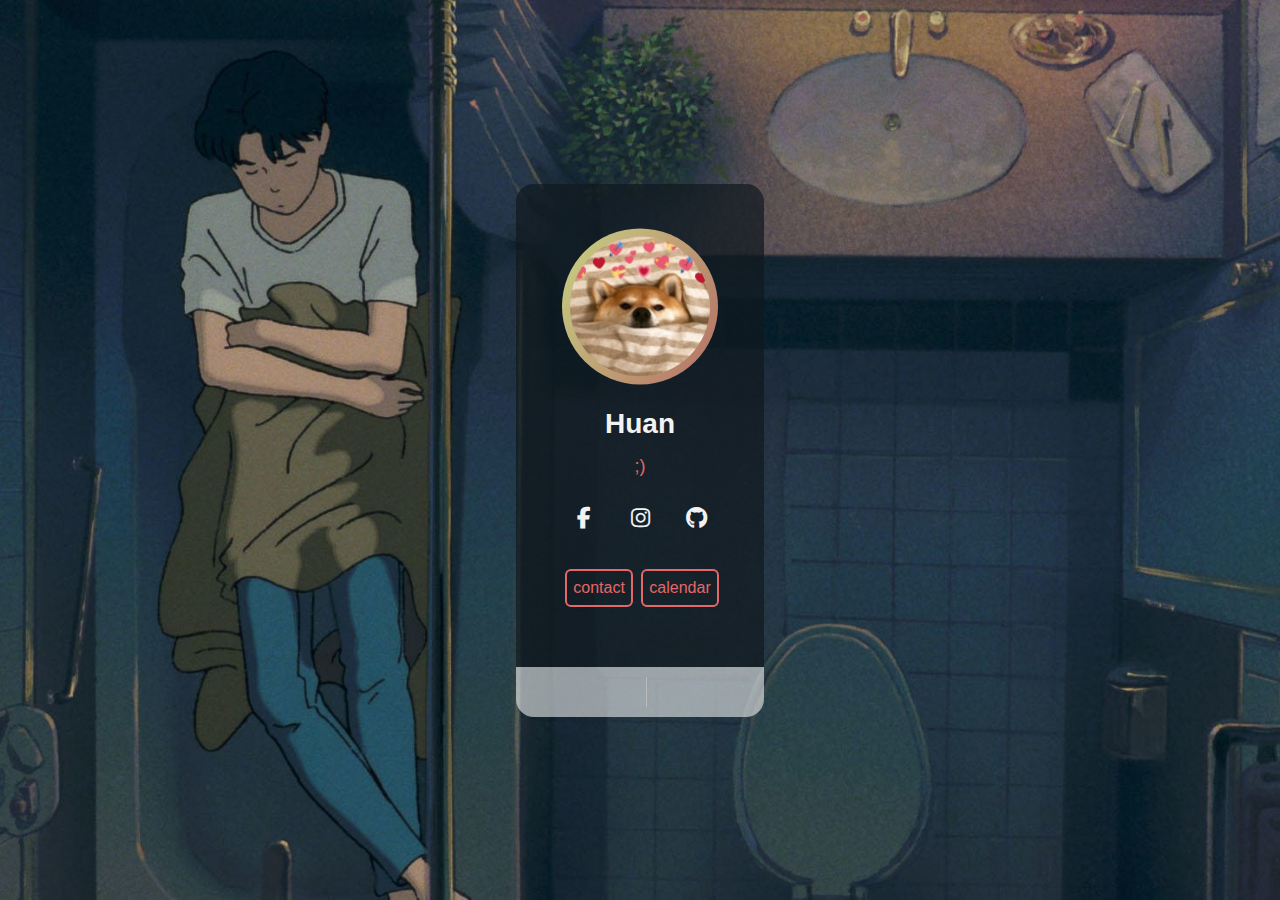
<file: index.html>
<!DOCTYPE html>
<html lang="en">
<head>
    <meta charset="UTF-8">
    <meta http-equiv="X-UA-Compatible" content="IE=edge">
    <meta name="viewport" content="width=device-width, initial-scale=1.0">
    <link rel="icon" href="./doge3.ico" type="image/x-icon" />
    <link rel="apple-touch-icon" href="./doge512.png">
    <link rel="stylesheet" href="https://cdnjs.cloudflare.com/ajax/libs/font-awesome/6.1.1/css/all.min.css">
    <link rel="stylesheet" href="style.css">
    <title>@huanciou</title>
</head>

<body>
<div class="profile-card">
     <div class="card-header">
        <div class="pic">
            <img src="./shiba.JPG" alt="">
        </div>
        <div class="name">Huan</div>
        <div class="desc">;)</div> <!--0109-->
        <div class="sm">
            <a href="https://www.facebook.com/huanciouu/" target="_blank" class="fab fa-facebook-f"></a>
            <a href="https://www.instagram.com/huanciou/" target="_blank" class="fab fa-instagram"></a>
            <a href="https://github.com/huanciou" target="_blank" class="fab fa-github"></a>
            <!--<a href="#" class="fab fa-youtube"></a>-->
        </div>
<div>
        <a href="./hi.html" class="contact-btn">contact</a>
        <a href="https://huanciou.notion.site/029446786c8543ae90edb9f0910bf01f?v=07b5404b95404f8abcfc57332bab7d16" target="_blank" class="contact-btn">calendar</a>
</div>   
</div>

<script>
var dt = setInterval(date,1000);
function date(){
	var d = new Date();
	document.getElementById("date").innerHTML = (d.getFullYear())+'-'+(("0"+(d.getMonth()+1)).slice(-2))+ '-'+(("0"+d.getDate()).slice(-2));
}
</script>

<script>
    var tm = setInterval(Timer,1000);
    function Timer(){
        var t = new Date();
        document.getElementById("time").innerHTML = t.toLocaleTimeString('chinese',{hour12:false});
    }
</script>


<div class="card-footer">
    <div class="numbers">
        <div class="item">
            <span></span>
            <span id="date"></span>
            <!--<span id="time"></span>-->
        </div>
        <div class="border"></div>
        <div class="item">
            <span id="time"></span>
        </div>
        <!--<div class="border"></div>
        <div class="item">
            <span>123</span>
            testtest
        </div>
    </div>-->
</div>
</body>

</html>
</file>
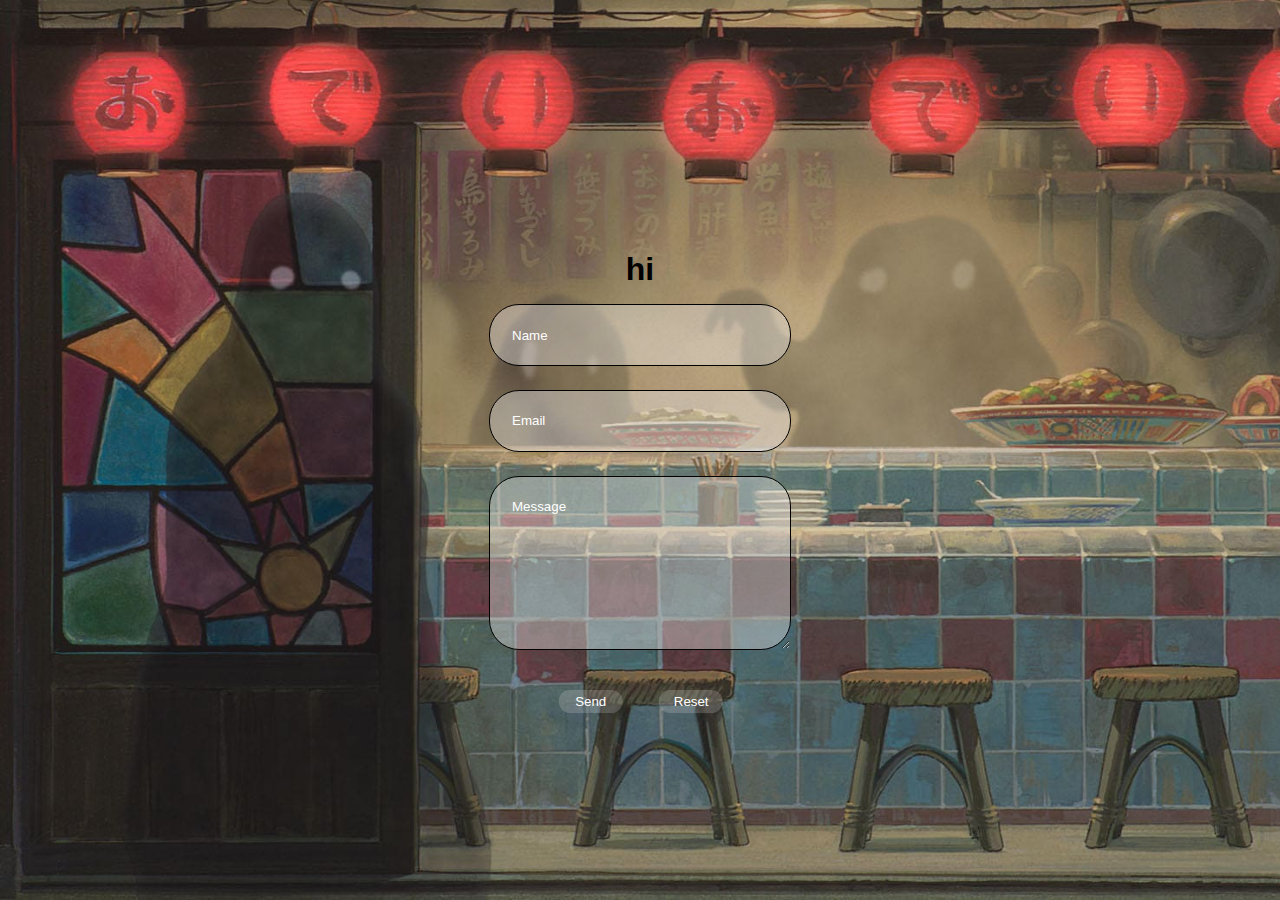
<file: hi.html>
<!DOCTYPE html>
<html lang="en">
<head>
    <meta charset="UTF-8">
    <meta http-equiv="X-UA-Compatible" content="IE=edge">
    <meta name="viewport" content="width=device-width, initial-scale=1.0">
    <link rel="icon" href="./doge3.ico" type="image/x-icon" />
    <link rel="apple-touch-icon" href="./doge512.png">
    <title>chat</title>
    <link rel="stylesheet" href="./b.css">
</head>
<body>
    <div class="container">
        <h1>hi</h1>
    <form action="https://formspree.io/f/xjvlnnqa" method="POST">
            <input type="Text" name="Name" placeholder="Name" required>
            <input type="Email" name="email" placeholder="Email" required>
            <textarea name="Message" placeholder="Message" required></textarea>
        <div class="btn">
            <button class="submit-btn" type="submit">Send</button>
            <button id="reset-btn" type="reset">Reset</button>
        </div>
        
    </form>
    </div>

    <script>
        response.redirect("url");
    </script>
    
</body>
</html>
</file>
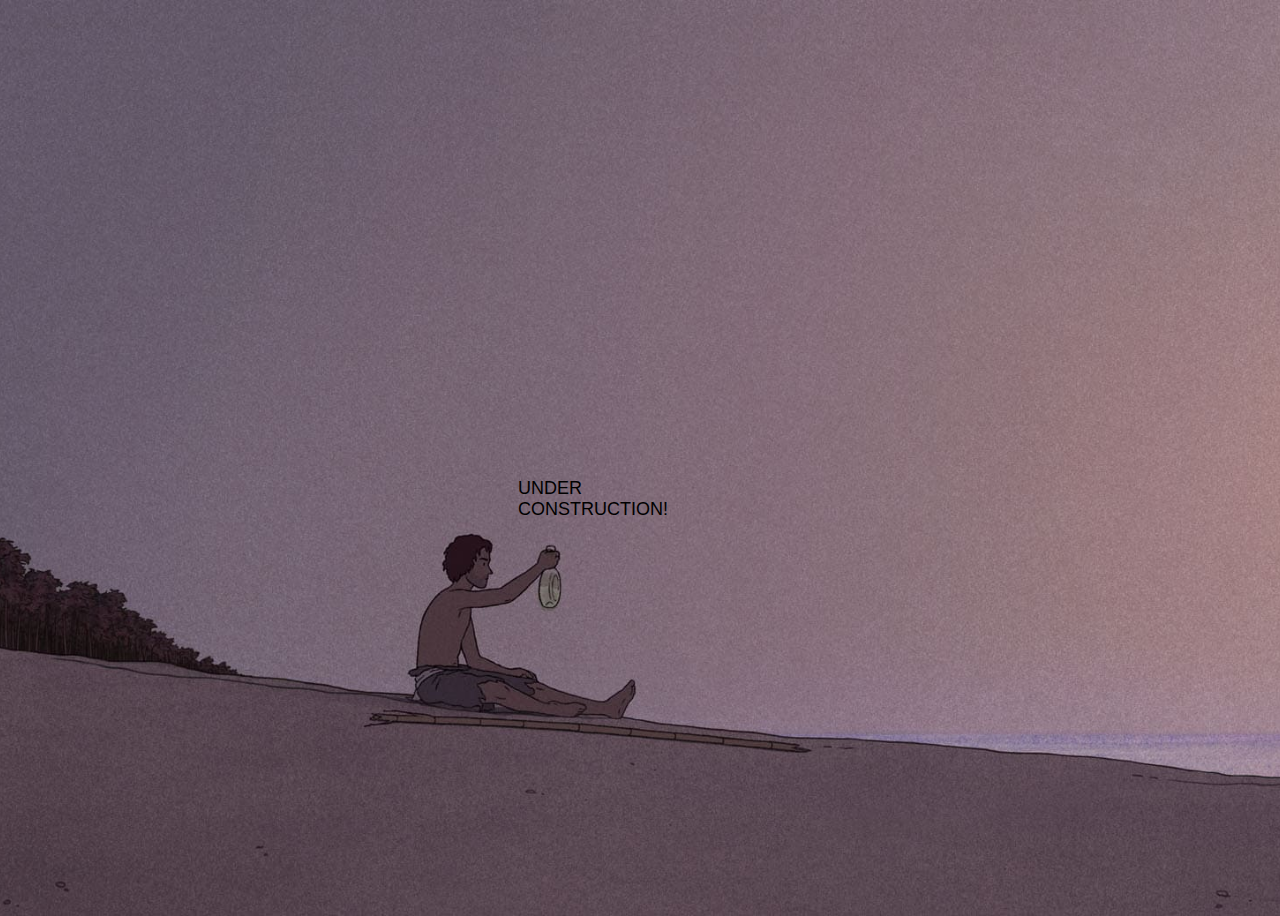
<file: side.html>
<!DOCTYPE html>
<html lang="en">
<head>
    <meta charset="UTF-8">
    <meta http-equiv="X-UA-Compatible" content="IE=edge">
    <meta name="viewport" content="width=device-width, initial-scale=1.0">
    <link rel="icon" href="doge3.ico">
    <title>side</title>
    <link rel="stylesheet" href="https://cdnjs.cloudflare.com/ajax/libs/font-awesome/6.1.1/css/all.min.css">
    <link rel="stylesheet" href="a.css">
</head>

<body>  
    <div class="box">
        <div class="none">UNDER CONSTRUCTION!</div>
    </div>

    <div class="dot"></div>

    <div class="doot"></div>
</body>
</html>
</file>
<file: style.css>
* {
  margin: 0;
  padding: 0;
  /*font-family: "Ubuntu", sans-serif;*/
  font-family: "Trebuchet MS", "Lucida Sans Unicode", "Lucida Grande",
    "Lucida Sans", Arial, sans-serif;
  box-sizing: border-box;
  text-decoration: none;
}

body {
  height: 100vh;
  background: url(umi027.jpeg) no-repeat center;
  background-size: cover;
  display: flex;
  align-items: center;
  justify-content: center;
}

.profile-card {
  max-width: 280px;
  text-align: center;
  border-radius: 18px;
  overflow: hidden;
}

.profile-card:hover {
  -webkit-transition: transform 0.5s ease-in-out; /* slowly scale up */
  background-color: rgba(15, 24, 30, 0.4);
  transform: scale(1.1); /*rotate(0deg);*/
  box-shadow: 10px 10px 5px rgba(0, 0, 0, 0.1);
}

.card-header {
  padding: 60px 40px;
  background-color: rgba(15, 24, 30, 0.7);
}

.pic {
  display: inline-block;
  padding: 8px;
  background: linear-gradient(120deg, #d5e08bec, #f1045ba9);
  margin: auto;
  border-radius: 50%;
  background-size: 200% 200%;
  animation: animated-gradient 1.5s linear infinite;
  transform: translateY(-10%);
}

@keyframes animated-gradient {
  25% {
    background-position: left bottom;
  }
  50% {
    background-position: right bottom;
  }
  75% {
    background-position: right top;
  }
  100% {
    background-position: left top;
  }
}
.pic img {
  display: block;
  width: 140px;
  height: 140px;
  border-radius: 50%;
}

.name {
  color: #f2f2f2;
  font-size: 28px;
  font-weight: 600;
  margin: 10px 0;
  transform: translateY(-20%);
}

.desc {
  font-size: 18px;
  color: #e66767;
}

.sm {
  display: flex;
  justify-content: center;
  margin: 30px 0px 20px 0px;
}

.sm a {
  color: #f2f2f2;
  width: 56px;
  font-size: 22px;
  transition: 0.3s linear;
}

.sm a:hover {
  color: #e66767;
}

.contact-btn {
  /* calendar added */
  display: inline-flex;
  padding: 8px 6px 8px 6px;
  justify-content: center;
  color: #e66767;
  border: 2px solid #e66767;
  border-radius: 6px;
  margin: 20px 0px 0px 4px;
  transition: 0.3s linear;
  font-size: 16px;
}

.contact-btn:hover {
  background: #e66767;
  color: #f2f2f2;
}

.card-footer {
  background-color: rgba(255, 255, 255, 0.55);
  padding: 10px 10px;
}
.numbers {
  display: flex;
  align-items: center;
}

.item {
  flex: 1;
  text-transform: uppercase;
  font-size: 10px;
  color: #e66767;
}

.item span {
  display: block;
  color: #051e2e;
  font-size: 20px;
}

.border {
  width: 1px;
  height: 30px;
  background: #bbb;
  transform: translateX(600%);
}
</file>
<file: b.css>
* {
  margin: 0;
  padding: 0;
  outline: 0;
  border: 0;
  font-family: "Trebuchet MS", "Lucida Sans Unicode", "Lucida Grande",
    "Lucida Sans", Arial, sans-serif;
  align-items: center;
  justify-content: center;
}

body {
  height: 100vh;
  display: grid;
  background: url(./chihiro007.jpeg);
  background-size: cover;
}

h1 {
  margin-top: 5rem;
  margin-bottom: 1rem;
  text-align: center;
}

form {
  display: flex;
  flex-direction: column;
  width: 24rem;
  gap: 1rem;
}

input,
select,
textarea {
  margin-bottom: 0.5rem;
  border-radius: 30px;
  padding: 1.4rem;
  width: 16rem;
  background: rgba(233, 229, 229, 0.4);
  border: 1.5px solid black;
  transition: 0.75s;
}

input:focus,
select:focus,
textarea:focus {
  width: 20rem;
  transform: scale(100%);
}

textarea {
  height: 8rem;
}

button {
  margin: 1rem;
  width: 4rem;
  height: 1.4rem;
  cursor: pointer;
  background: rgba(233, 229, 229, 0.2);
  color: white;
  border-radius: 20px;
  text-align: center;
  justify-content: center;
}
.btn {
  width: 16rem;
  transform: translateX(12%);
}
button:hover {
  border-radius: 20px;
  background-color: rgba(15, 24, 30, 0.6);
  transform: scale(1.1);
}

/* 以下為 placeholder 更改顏色方法 */

::placeholder {
  /* CSS 3 標準 */

  color: white;
}

::-webkit-input-placeholder {
  /* Chrome, Safari */

  color: white;
}

:-ms-input-placeholder {
  /* IE 10+ */

  color: white;
}

::-moz-placeholder {
  /* Firefox 19+ */

  color: white;

  opacity: 1;
}
</file>
<file: a.css>
body {
  height: 100vh;
  background: url(222.jpeg) no-repeat center;
  background-size: cover;
  display: flex;
  align-items: center;
  justify-content: center;
}

.box {
  font-family: "Trebuchet MS", "Lucida Sans Unicode", "Lucida Grande",
    "Lucida Sans", Arial, sans-serif;
  background-color: rgba(231, 212, 149, 0);
  width: 200px;
  height: 3px;
  padding: 10px 10px;
  transform: translateX(-10%) translateY(180%);
  justify-content: center;
  font-size: 18px;
  display: flex;
  align-items: center;
  border-radius: 10%;
}
</file>
